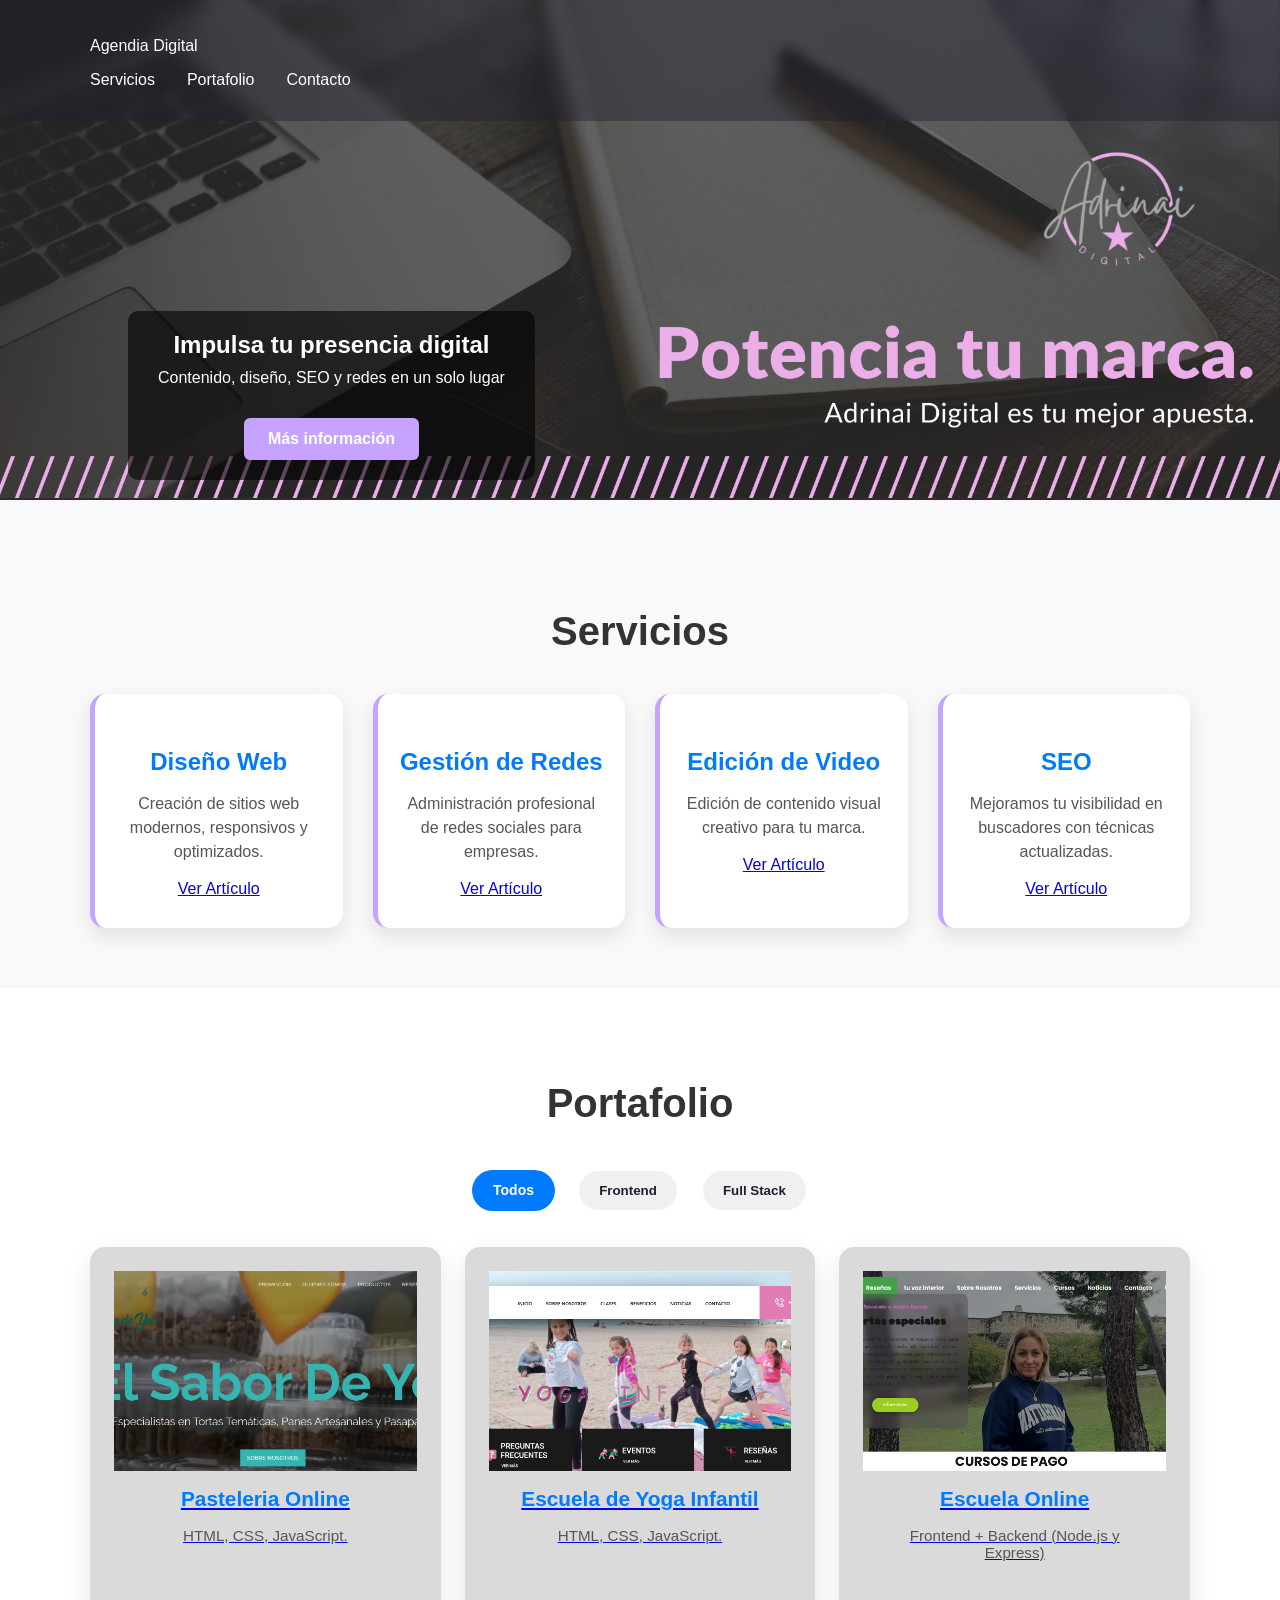
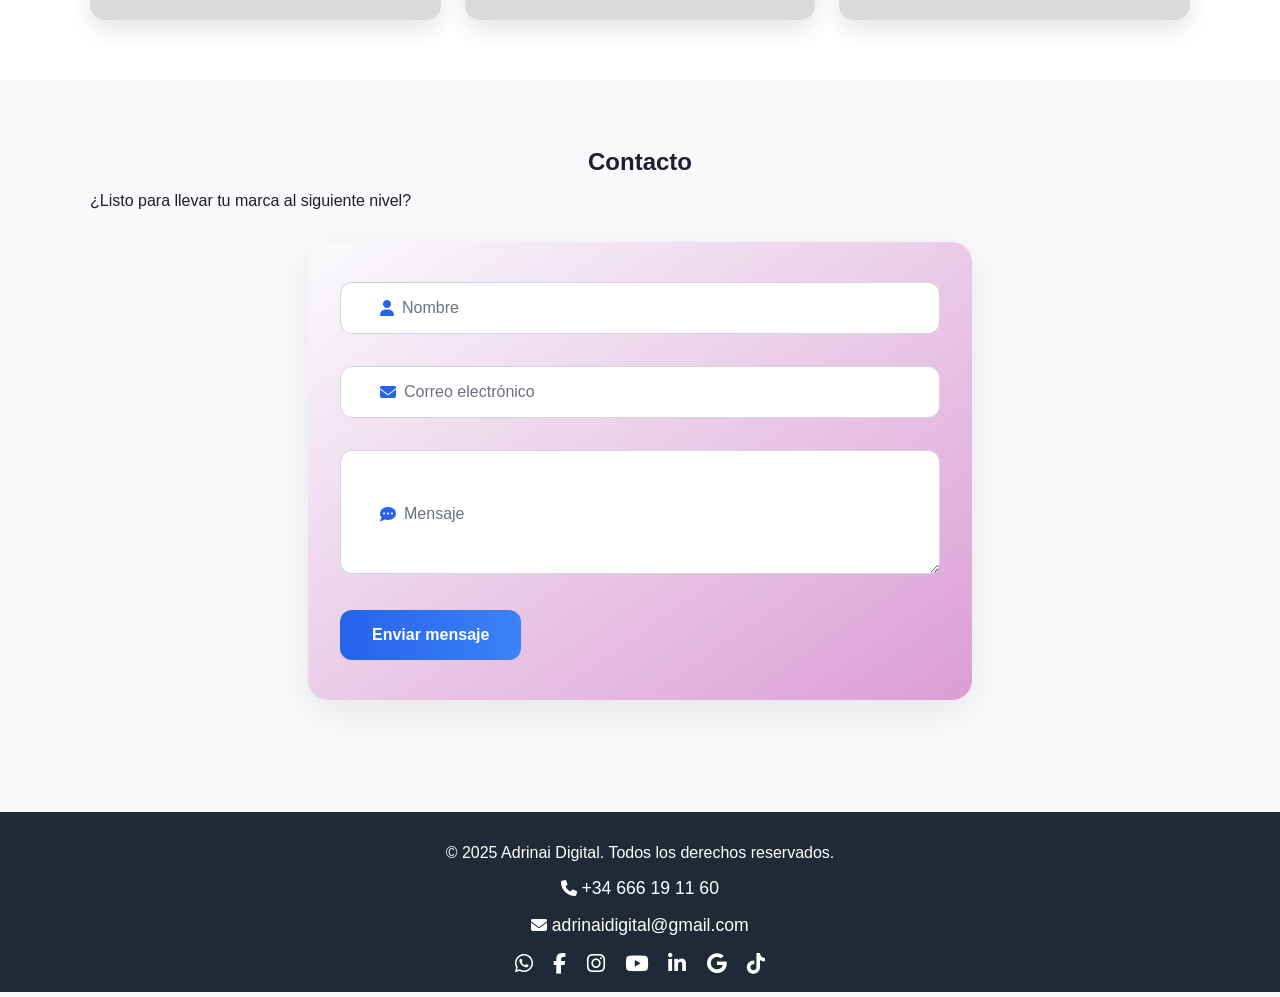
<file: index.html>
<!DOCTYPE html>
<html lang="es">
<head>
  <meta charset="UTF-8" />
  <meta name="viewport" content="width=device-width, initial-scale=1.0" />
  <title>Agencia Digital - Portafolio</title>
  <link rel="shortcut icon" type="image/x-icon" href="images/favicon.ico"/>
  <link rel="stylesheet" href="style.css" />
  <link href="https://unpkg.com/aos@2.3.4/dist/aos.css" rel="stylesheet" />
  <link rel="stylesheet" href="https://cdnjs.cloudflare.com/ajax/libs/font-awesome/6.5.0/css/all.min.css" />
  <link rel="stylesheet" href="https://cdnjs.cloudflare.com/ajax/libs/font-awesome/6.5.0/css/all.min.css" integrity="sha512-/xUj+3OJ7LgICj3e4YXFrW/1NzX9U4D0IpF6OgB/3vNdy1McO3d3eA2JgDcSFr9PZ0Kb1FaElH1tV7t/+L3zNw==" crossorigin="anonymous" referrerpolicy="no-referrer" />

</head>
<body>

  <header>
  <div class="container">
    <h1></h1>Agendia Digital</h1>

    <!-- Botón hamburguesa -->
    <button class="menu-toggle" type="button" aria-label="Abrir menú" aria-expanded="false" aria-controls="main-nav">
      <i class="fas fa-bars"></i>
    </button>

    <nav id="main-nav">
      <ul>
        <li><a href="#servicios">Servicios</a></li>
        <li><a href="#portafolio">Portafolio</a></li>
        <li><a href="#contacto">Contacto</a></li>
      </ul>
    </nav>
  </div>
</header>



  <section class="hero">
  <img src="images/adrinai_digital.png" alt="Portada" class="hero-img">
  <div class="hero-texto">
  <h2>Impulsa tu presencia digital</h2>
  <p>Contenido, diseño, SEO y redes en un solo lugar</p>
  <div class="boton-container">
    <a href="#info" class="boton">Más información</a>
  </div>
</div>
</section>


  <section id="servicios" class="servicios">
  <div class="container">
    <h2>Servicios</h2>
    <div class="grid">
      <div class="card" data-aos="fade-up">
        <h3>Diseño Web</h3>
        <p>Creación de sitios web modernos, responsivos y optimizados.</p>
        <a href="diseno-web.html" class="btn">Ver Artículo</a>
      </div>
      <div class="card" data-aos="fade-up" data-aos-delay="100">
        <h3>Gestión de Redes</h3>
        <p>Administración profesional de redes sociales para empresas.</p>
        <a href="gestion-redes.html" class="btn">Ver Artículo</a>
      </div>
      <div class="card" data-aos="fade-up" data-aos-delay="200">
        <h3>Edición de Video</h3>
        <p>Edición de contenido visual creativo para tu marca.</p>
        <a href="edicion-video.html" class="btn">Ver Artículo</a>
      </div>
      <div class="card" data-aos="fade-up" data-aos-delay="300">
        <h3>SEO</h3>
        <p>Mejoramos tu visibilidad en buscadores con técnicas actualizadas.</p>
        <a href="seo.html" class="btn">Ver Artículo</a>
      </div>
    </div>
  </div>
</section>


  <section id="portafolio" class="portafolio">
  <div class="container">
    <h2>Portafolio</h2>

    <!-- Filtros -->
    <div class="filtros">
      <button class="filtro-btn activo" data-filtro="todos">Todos</button>
      <button class="filtro-btn" data-filtro="frontend">Frontend</button>
      <button class="filtro-btn" data-filtro="fullstack">Full Stack</button>
    </div>

    <!-- Proyectos -->
    <div class="grid portafolio-grid">
      <div class="card frontend">
        <a href="https://adrinai-digital.github.io/elsabordeyei.github.io/" target="_blank" rel="noopener noreferrer">
          <img src="images/EL SABOR DE YEI.png" alt="PASTELERIA">
          <h3>Pasteleria Online</h3>
          <p>HTML, CSS, JavaScript.</p>
        </a>
      </div>

      <div class="card frontend">
        <a href="https://yogadrinai.github.io/" target="_blank" rel="noopener noreferrer">
          <img src="images/YOGA.png" alt="YOGA INFANTIL">
          <h3>Escuela de Yoga Infantil</h3>
          <p>HTML, CSS, JavaScript.</p>
        </a>
      </div>

      <div class="card fullstack">
        <a href="https://autoconocimientoygratitud.com/" target="_blank" rel="noopener noreferrer">
          <img src="images/ESCUELA.png" alt="autoconocimientoygratitud">
          <h3>Escuela Online</h3>
          <p>Frontend + Backend (Node.js y Express)</p>
        </a>
      </div>
    </div>
  </div>
</section>


  <section id="contacto" class="contacto">
    <div class="container">
      <h2>Contacto</h2>
      <p>¿Listo para llevar tu marca al siguiente nivel?</p>
      <form action="https://formsubmit.co/adrinaidigital@gmail.com" method="POST" class="formulario-contacto-pro" data-aos="fade-up">
        <input type="hidden" name="_captcha" value="false" />
        <input type="hidden" name="_template" value="box" />
        <input type="hidden" name="_autoresponse" value="Gracias por contactarnos. Te responderemos pronto." />

        <div class="form-grupo">
          <input type="text" id="nombre" name="name" placeholder=" " required />
          <label for="nombre"><i class="fa fa-user"></i> Nombre</label>
        </div>

        <div class="form-grupo">
          <input type="email" id="email" name="email" placeholder=" " required />
          <label for="email"><i class="fa fa-envelope"></i> Correo electrónico</label>
        </div>

        <div class="form-grupo">
          <textarea id="mensaje" name="message" placeholder=" " rows="5" required></textarea>
          <label for="mensaje"><i class="fa fa-comment-dots"></i> Mensaje</label>
        </div>

        <button type="submit" class="boton-enviar">Enviar mensaje</button>
      </form>
    </div>
  </section>

 <footer>
  <div class="container footer-contenido">
    <p>&copy; 2025 Adrinai Digital. Todos los derechos reservados.</p>
    
    <div class="footer-contacto">
      <p><i class="fas fa-phone"></i> <a href="https://wa.me/34666191160">+34 666 19 11 60</a></p>
      <p><i class="fas fa-envelope"></i> <a href="mailto:adrinaidigital@gmail.com">adrinaidigital@gmail.com</a></p>
    </div>
    
    <div class="footer-redes">
        <a href="https://wa.me/34666191160" aria-label="whatsapp"target="_blank" rel="noopener noreferrer"><i class="fab fa-whatsapp"></i></a>
      <a href="https://www.facebook.com/profile.php?id=61579339311248" aria-label="facebook"target="_blank" rel="noopener noreferrer"><i class="fab fa-facebook-f"></i></a>
      <a href="https://www.instagram.com/adrinai_digital/" aria-label="instagram"target="_blank" rel="noopener noreferrer"><i class="fab fa-instagram"></i></a>
      <a href="https://www.youtube.com/@adrinai_digital" aria-label="youtube"target="_blank" rel="noopener noreferrer"><i class="fab fa-youtube"></i></a>
      <a href="https://www.linkedin.com/in/adrinai-digital-conchi/"aria-label="linkedin" target="_blank" rel="noopener noreferrer"><i class="fab fa-linkedin-in"></i></a>
      <a href="https://" aria-label="Google"><i class="fab fa-google"></i></a>
      <a href="https://www.tiktok.com/@adrinai_digital8" aria-label="tiktok"target="_blank" aria-label="TikTok" rel="noopener noreferrer"><i class="fab fa-tiktok"></i>
</a>

    </div>
  </div>
</footer>


  <script src="https://unpkg.com/aos@2.3.4/dist/aos.js"></script>
  <script>
    AOS.init({
      duration: 1000,
      once: true,
    });
  </script>
  <script>
  const botonesFiltro = document.querySelectorAll(".filtro-btn");
  const proyectos = document.querySelectorAll(".portafolio .card");

  botonesFiltro.forEach(boton => {
    boton.addEventListener("click", () => {
      // Marcar botón activo
      botonesFiltro.forEach(btn => btn.classList.remove("activo"));
      boton.classList.add("activo");

      const filtro = boton.dataset.filtro;

      proyectos.forEach(proyecto => {
        if (filtro === "todos" || proyecto.classList.contains(filtro)) {
          proyecto.style.display = "block";
        } else {
          proyecto.style.display = "none";
        }
      });
    });
  });
</script>
<script>
document.addEventListener('DOMContentLoaded', function () {
  const toggleBtn = document.querySelector('.menu-toggle');
  const nav = document.getElementById('main-nav');
  const icon = toggleBtn.querySelector('i');

  toggleBtn.addEventListener('click', () => {
    document.body.classList.toggle('nav-open');
    const isOpen = document.body.classList.contains('nav-open');

    toggleBtn.setAttribute('aria-expanded', isOpen);

    // Cambiar icono (hamburguesa ↔ X)
    icon.classList.toggle('fa-bars', !isOpen);
    icon.classList.toggle('fa-xmark', isOpen);
  });

  // Cerrar al hacer click en un enlace
  nav.querySelectorAll('a').forEach(link => {
    link.addEventListener('click', () => {
      document.body.classList.remove('nav-open');
      toggleBtn.setAttribute('aria-expanded', false);
      icon.classList.add('fa-bars');
      icon.classList.remove('fa-xmark');
    });
  });
});
</script>


</body>
</html>
</file>
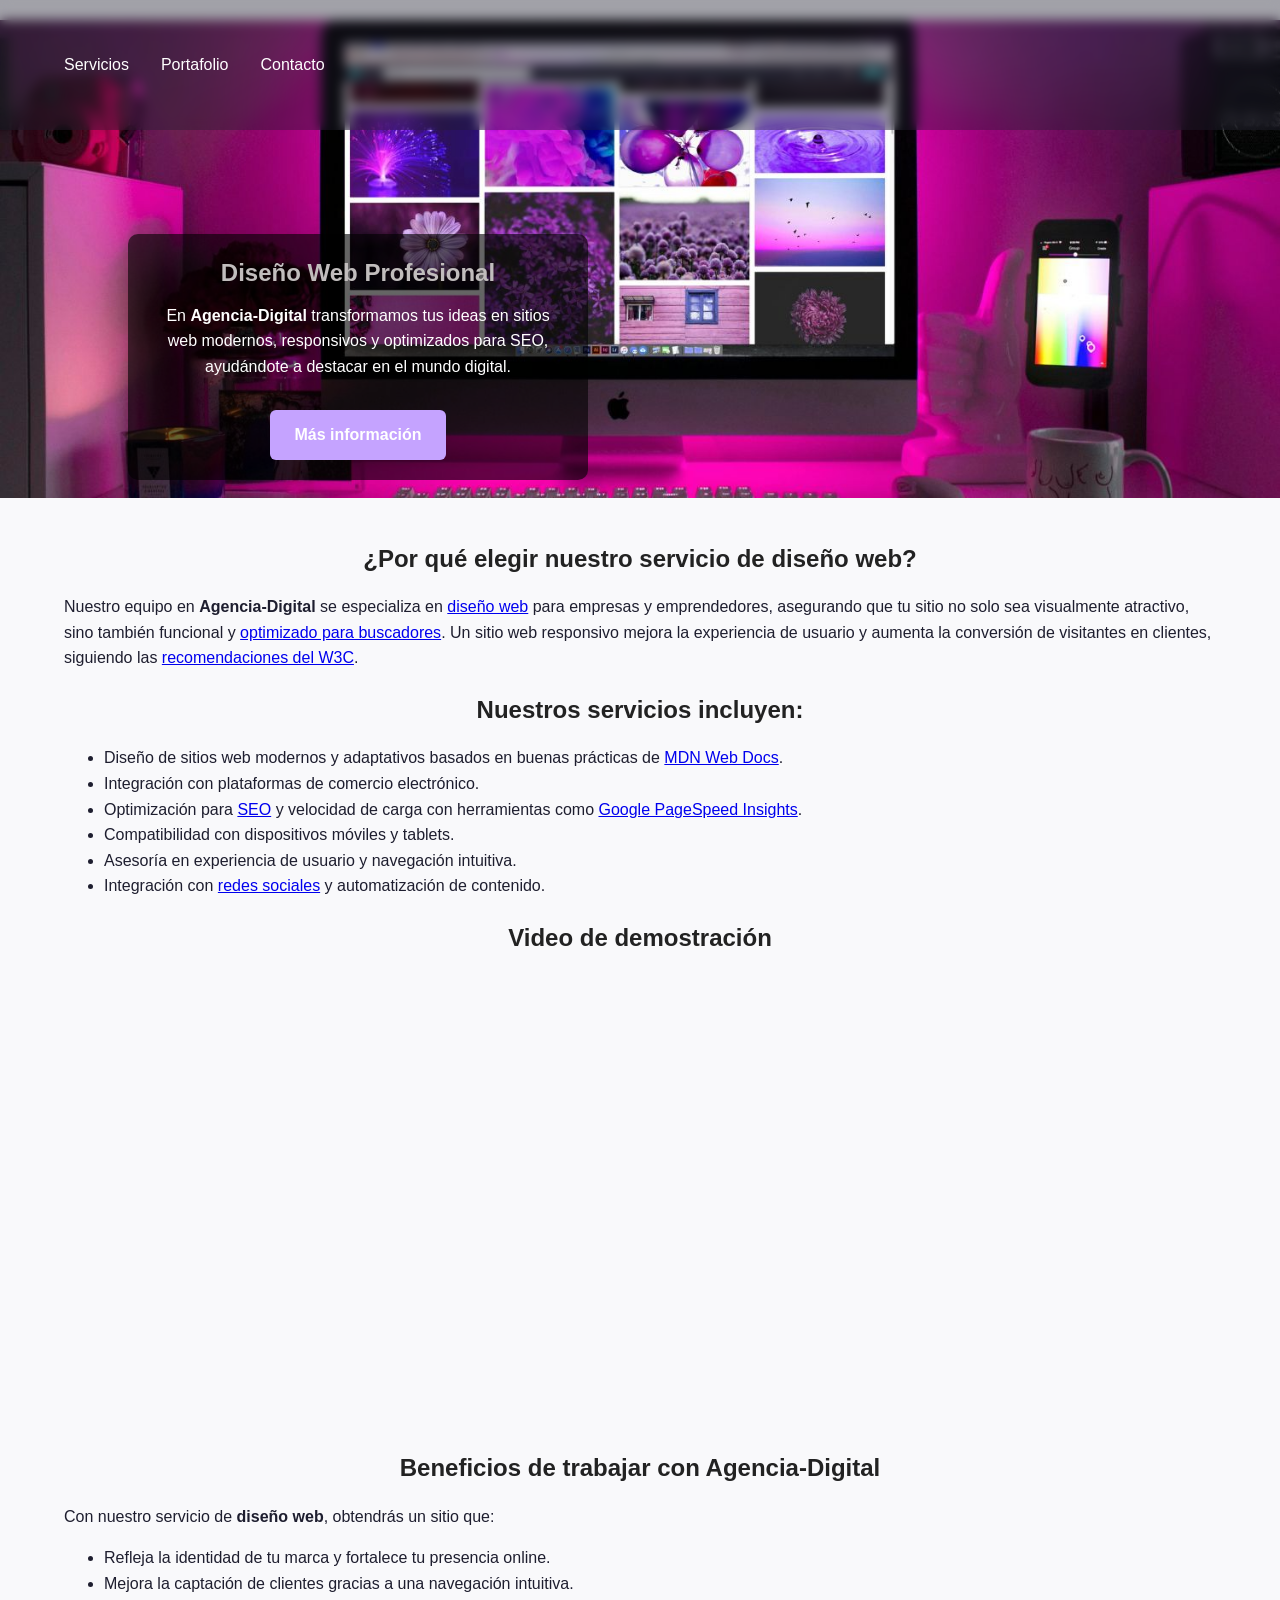
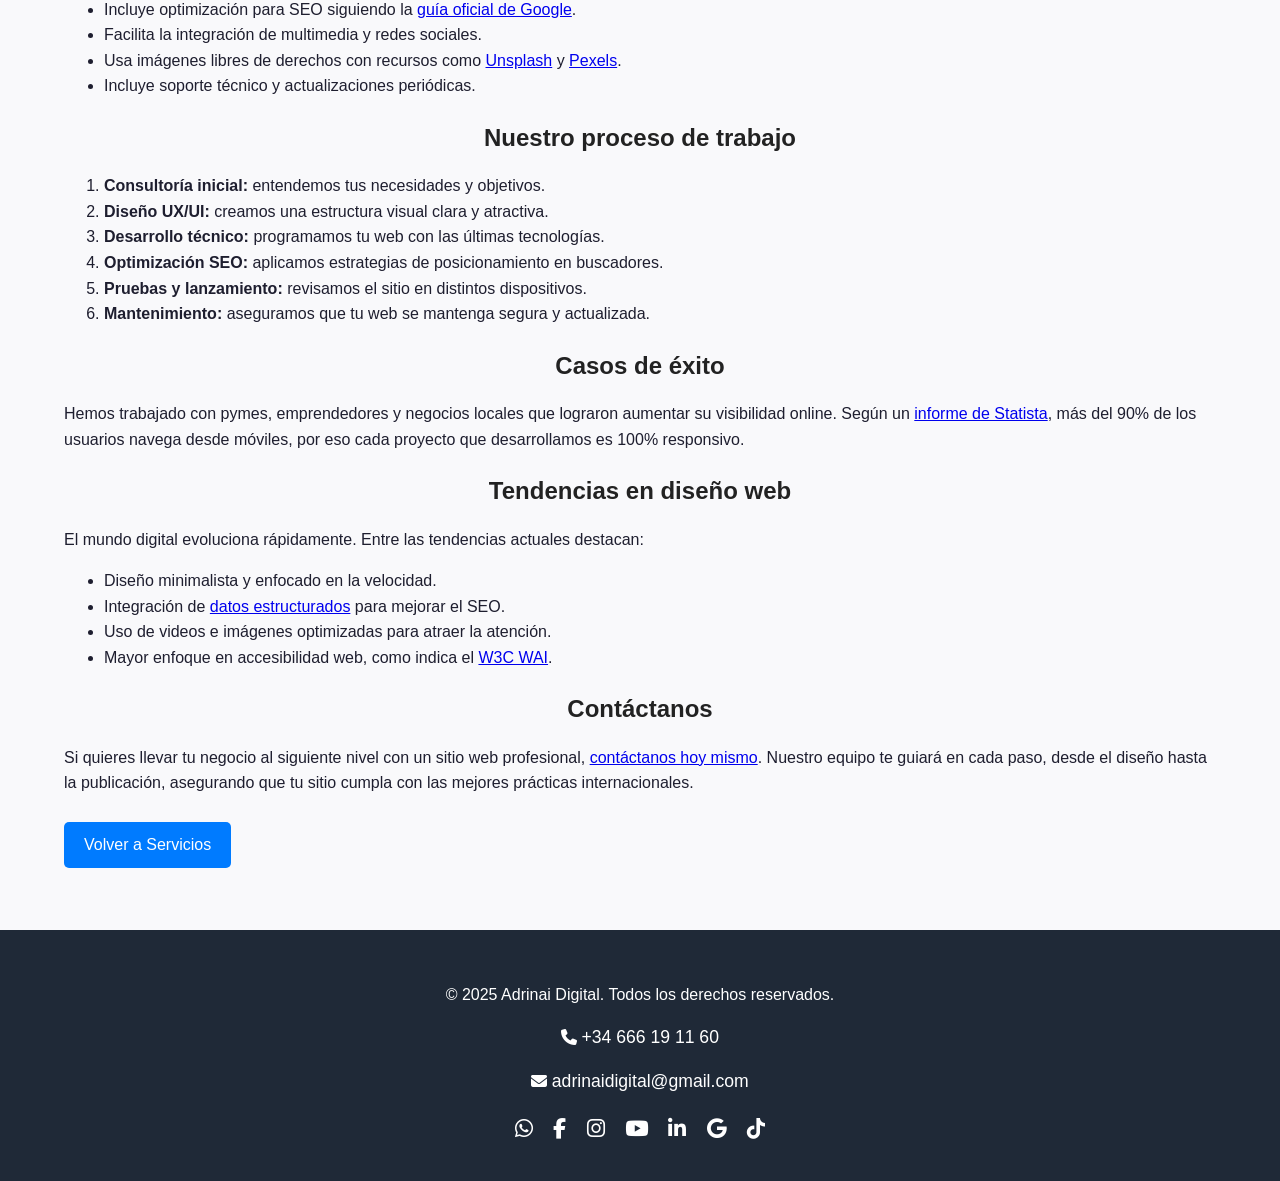
<file: diseno-web.html>
<!DOCTYPE html>
<html lang="es">
<head>
  <meta charset="UTF-8">
  <meta name="viewport" content="width=device-width, initial-scale=1.0">
  <meta name="description" content="Agencia-Digital ofrece diseño web profesional y responsivo para empresas y emprendedores. Creamos sitios web modernos optimizados para SEO, experiencia de usuario y redes sociales.">
  <meta name="keywords" content="diseño web, desarrollo web, sitios web responsivos, agencia digital, SEO, experiencia de usuario, marketing digital">
  <title>Diseño Web Profesional - Agencia-Digital</title>
  <link rel="stylesheet" href="style.css">
  <link href="https://unpkg.com/aos@2.3.4/dist/aos.css" rel="stylesheet" />
  <link rel="stylesheet" href="https://cdnjs.cloudflare.com/ajax/libs/font-awesome/6.5.0/css/all.min.css" />
  <link rel="stylesheet" href="https://cdnjs.cloudflare.com/ajax/libs/font-awesome/6.5.0/css/all.min.css" integrity="sha512-/xUj+3OJ7LgICj3e4YXFrW/1NzX9U4D0IpF6OgB/3vNdy1McO3d3eA2JgDcSFr9PZ0Kb1FaElH1tV7t/+L3zNw==" crossorigin="anonymous" referrerpolicy="no-referrer" />

  <style>
    body { font-family: Arial, sans-serif; margin:0; padding:0; line-height:1.6; }
    .container { max-width: 1200px; margin: auto; padding: 20px; }
    h1,h2,h3 { color: #222; }
    .titulo { color: #c1bdbd; }
    img { max-width: 100%; height: auto; display:block; margin:20px 0; }
    .video-container {position: relative;width: 50%;         /* el video ocupará el 70% del ancho */max-width: 600px;   /* no crecerá más de 600px */margin: 20px auto;  /* lo centra horizontalmente */padding-bottom: 39.25%; /* mantiene proporción 16:9 (70% de 56.25%) */height: 0;overflow: hidden;}

.video-container iframe {position: absolute;top: 0;left: 0;width: 100%;height: 100%;}
    a.btn { display:inline-block; padding:10px 20px; background:#007bff; color:#fff; text-decoration:none; border-radius:5px; margin:10px 0; }
    a.btn:hover { background:#0056b3; }
    .hero {position: relative;width: 100%;max-height: 500px; /* Ajusta según lo que quieras */overflow: hidden;
}

.hero-img {width: 100%;height: 100%;object-fit: cover; /* Esto recorta la imagen para que llene el contenedor sin deformarse */
display: block;
}
    @media (max-width:768px) { .container { padding:10px; } }
  </style>
</head>
<body>
 <header>
  <div class="container">
    <!-- Botón hamburguesa -->
    <button class="menu-toggle" type="button" aria-label="Abrir menú" aria-expanded="false" aria-controls="main-nav">
      <i class="fas fa-bars"></i>
    </button>

    <nav id="main-nav">
      <ul>
        <li><a href="#servicios">Servicios</a></li>
        <li><a href="#portafolio">Portafolio</a></li>
        <li><a href="#contacto">Contacto</a></li>
      </ul>
    </nav>
  </div>
</header>

  <section class="hero">
  <img src="images/pordisenoweb.jpg" alt="Portada" class="hero-img">
  <div class="hero-texto">
  <h2 class="titulo">Diseño Web Profesional</h2>
  <p>En <strong>Agencia-Digital</strong> transformamos tus ideas en sitios web modernos, responsivos y optimizados para SEO, ayudándote a destacar en el mundo digital.</p>
  <div class="boton-container">
    <a href="#info" class="boton">Más información</a>
  </div>
</div>
</section>


  <section class="container">
    
    <h2>¿Por qué elegir nuestro servicio de diseño web?</h2>
    <p>Nuestro equipo en <strong>Agencia-Digital</strong> se especializa en <a href="index.html">diseño web</a> para empresas y emprendedores, asegurando que tu sitio no solo sea visualmente atractivo, sino también funcional y <a href="seo.html">optimizado para buscadores</a>. Un sitio web responsivo mejora la experiencia de usuario y aumenta la conversión de visitantes en clientes, siguiendo las <a href="https://www.w3.org/standards/" target="_blank" rel="noopener noreferrer">recomendaciones del W3C</a>.</p>
    
    <h2>Nuestros servicios incluyen:</h2>
    <ul>
      <li>Diseño de sitios web modernos y adaptativos basados en buenas prácticas de <a href="https://developer.mozilla.org/es/docs/Learn" target="_blank" rel="noopener noreferrer">MDN Web Docs</a>.</li>
      <li>Integración con plataformas de comercio electrónico.</li>
      <li>Optimización para <a href="seo.html">SEO</a> y velocidad de carga con herramientas como <a href="https://pagespeed.web.dev/" target="_blank" rel="noopener noreferrer">Google PageSpeed Insights</a>.</li>
      <li>Compatibilidad con dispositivos móviles y tablets.</li>
      <li>Asesoría en experiencia de usuario y navegación intuitiva.</li>
      <li>Integración con <a href="gestion-redes.html">redes sociales</a> y automatización de contenido.</li>
    </ul>

    <h2>Video de demostración</h2>
    <div class="video-container">
      <iframe src="https://www.youtube.com/embed/TU_VIDEO_DE_EJEMPLO" title="Diseño Web Profesional - Agencia-Digital" frameborder="0" allowfullscreen></iframe>
    </div>

    <h2>Beneficios de trabajar con Agencia-Digital</h2>
    <p>Con nuestro servicio de <strong>diseño web</strong>, obtendrás un sitio que:</p>
    <ul>
      <li>Refleja la identidad de tu marca y fortalece tu presencia online.</li>
      <li>Mejora la captación de clientes gracias a una navegación intuitiva.</li>
      <li>Incluye optimización para SEO siguiendo la <a href="https://developers.google.com/search/docs/fundamentals/seo-starter-guide" target="_blank" rel="noopener noreferrer">guía oficial de Google</a>.</li>
      <li>Facilita la integración de multimedia y redes sociales.</li>
      <li>Usa imágenes libres de derechos con recursos como <a href="https://unsplash.com/" target="_blank" rel="noopener noreferrer">Unsplash</a> y <a href="https://www.pexels.com/" target="_blank" rel="noopener noreferrer">Pexels</a>.</li>
      <li>Incluye soporte técnico y actualizaciones periódicas.</li>
    </ul>

    <h2>Nuestro proceso de trabajo</h2>
    <ol>
      <li><strong>Consultoría inicial:</strong> entendemos tus necesidades y objetivos.</li>
      <li><strong>Diseño UX/UI:</strong> creamos una estructura visual clara y atractiva.</li>
      <li><strong>Desarrollo técnico:</strong> programamos tu web con las últimas tecnologías.</li>
      <li><strong>Optimización SEO:</strong> aplicamos estrategias de posicionamiento en buscadores.</li>
      <li><strong>Pruebas y lanzamiento:</strong> revisamos el sitio en distintos dispositivos.</li>
      <li><strong>Mantenimiento:</strong> aseguramos que tu web se mantenga segura y actualizada.</li>
    </ol>

    <h2>Casos de éxito</h2>
    <p>Hemos trabajado con pymes, emprendedores y negocios locales que lograron aumentar su visibilidad online. Según un <a href="https://www.statista.com/statistics/273963/quarterly-smartphone-market-share-worldwide-by-vendor/" target="_blank" rel="noopener noreferrer">informe de Statista</a>, más del 90% de los usuarios navega desde móviles, por eso cada proyecto que desarrollamos es 100% responsivo.</p>

    <h2>Tendencias en diseño web</h2>
    <p>El mundo digital evoluciona rápidamente. Entre las tendencias actuales destacan:</p>
    <ul>
      <li>Diseño minimalista y enfocado en la velocidad.</li>
      <li>Integración de <a href="https://schema.org/" target="_blank" rel="noopener noreferrer">datos estructurados</a> para mejorar el SEO.</li>
      <li>Uso de videos e imágenes optimizadas para atraer la atención.</li>
      <li>Mayor enfoque en accesibilidad web, como indica el <a href="https://www.w3.org/WAI/" target="_blank" rel="noopener noreferrer">W3C WAI</a>.</li>
    </ul>

    <h2>Contáctanos</h2>
    <p>Si quieres llevar tu negocio al siguiente nivel con un sitio web profesional, <a href="index.html/#contacto">contáctanos hoy mismo</a>. Nuestro equipo te guiará en cada paso, desde el diseño hasta la publicación, asegurando que tu sitio cumpla con las mejores prácticas internacionales.</p>

    <a href="index.html" class="btn">Volver a Servicios</a>
  </section>

   <footer>
  <div class="container footer-contenido">
    <p>&copy; 2025 Adrinai Digital. Todos los derechos reservados.</p>
    
    <div class="footer-contacto">
      <p><i class="fas fa-phone"></i> <a href="https://wa.me/34666191160">+34 666 19 11 60</a></p>
      <p><i class="fas fa-envelope"></i> <a href="mailto:adrinaidigital@gmail.com">adrinaidigital@gmail.com</a></p>
    </div>
    
    <div class="footer-redes">
        <a href="https://wa.me/34666191160" aria-label="whatsapp"target="_blank" rel="noopener noreferrer"><i class="fab fa-whatsapp"></i></a>
      <a href="https://www.facebook.com/profile.php?id=61579339311248" aria-label="facebook"target="_blank" rel="noopener noreferrer"><i class="fab fa-facebook-f"></i></a>
      <a href="https://www.instagram.com/adrinai_digital/" aria-label="instagram"target="_blank" rel="noopener noreferrer"><i class="fab fa-instagram"></i></a>
      <a href="https://www.youtube.com/@adrinai_digital" aria-label="youtube"target="_blank" rel="noopener noreferrer"><i class="fab fa-youtube"></i></a>
      <a href="https://www.linkedin.com/in/adrinai-digital-conchi/"aria-label="linkedin" target="_blank" rel="noopener noreferrer"><i class="fab fa-linkedin-in"></i></a>
      <a href="https://" aria-label="Google"><i class="fab fa-google"></i></a>
      <a href="https://www.tiktok.com/@adrinai_digital8" aria-label="tiktok"target="_blank" aria-label="TikTok" rel="noopener noreferrer"><i class="fab fa-tiktok"></i>
</a>

    </div>
  </div>
</footer>
  
  <script src="https://unpkg.com/aos@2.3.4/dist/aos.js"></script>
  <script>
    AOS.init({
      duration: 1000,
      once: true,
    });
  </script>
  <script>
  const botonesFiltro = document.querySelectorAll(".filtro-btn");
  const proyectos = document.querySelectorAll(".portafolio .card");

  botonesFiltro.forEach(boton => {
    boton.addEventListener("click", () => {
      // Marcar botón activo
      botonesFiltro.forEach(btn => btn.classList.remove("activo"));
      boton.classList.add("activo");

      const filtro = boton.dataset.filtro;

      proyectos.forEach(proyecto => {
        if (filtro === "todos" || proyecto.classList.contains(filtro)) {
          proyecto.style.display = "block";
        } else {
          proyecto.style.display = "none";
        }
      });
    });
  });
</script>
<script>
document.addEventListener('DOMContentLoaded', function () {
  const toggleBtn = document.querySelector('.menu-toggle');
  const nav = document.getElementById('main-nav');
  const icon = toggleBtn.querySelector('i');

  toggleBtn.addEventListener('click', () => {
    document.body.classList.toggle('nav-open');
    const isOpen = document.body.classList.contains('nav-open');

    toggleBtn.setAttribute('aria-expanded', isOpen);

    // Cambiar icono (hamburguesa ↔ X)
    icon.classList.toggle('fa-bars', !isOpen);
    icon.classList.toggle('fa-xmark', isOpen);
  });

  // Cerrar al hacer click en un enlace
  nav.querySelectorAll('a').forEach(link => {
    link.addEventListener('click', () => {
      document.body.classList.remove('nav-open');
      toggleBtn.setAttribute('aria-expanded', false);
      icon.classList.add('fa-bars');
      icon.classList.remove('fa-xmark');
    });
  });
});
</script>
</body>
</html>
</file>
<file: style.css>
:root {
  --primary: #c5a3ff;     /* Lila suave */
  --dark: #1e1e2f;         /* Gris oscuro, casi negro */
  --light: #f9f9fb;
}

body {
  margin: 0;
  font-family: "Segoe UI", sans-serif;
  background: var(--light);
  color: var(--dark);
}

header {
  background: rgba(30, 30, 47, 0.40); /* var(--primary) con 85% opacidad */
  color: white;
  padding: 1rem 0;
  position: fixed;
  width: 100%;
  top: 0;
  left: 0;
  z-index: 1000;
  -webkit-backdrop-filter: blur(6px); /* Soporte para Safari */
  backdrop-filter: blur(6px);       /* suaviza el fondo detrás */
}

.container {
  width: 90%;
  max-width: 1100px;
  margin: auto;
}

nav ul {
  list-style: none;
  display: flex;
  gap: 2rem;
  padding: 0;
}

nav a {
  color: white;
  text-decoration: none;
}
.hero {
  position: relative;
  width: 100%;
  text-align: center;
}

.hero-img {
  width: 100%;
  height: auto;
  display: block;
}

.hero-texto {
  position: absolute; /* para que quede sobre la imagen */
  bottom: 20px; /* lo baja un poco del borde inferior */
  left: 10%; /* mueve el texto hacia la izquierda */
  background: rgba(0, 0, 0, 0.6);
  color: #fff;
  padding: 20px 30px;
  border-radius: 10px;
  max-width: 400px; /* ajusta el ancho del bloque de texto */
}

/* estilos internos del texto */
.hero-texto h2 {
  margin: 0 0 10px;
}

.hero-texto p {
  margin: 0 0 15px;
}

.boton-container {
  text-align: center;
}

.boton {
  display: inline-block;
  padding: 10px 20px;
  background: #fff;
  color: #000;
  text-decoration: none;
  border-radius: 5px;
}
.servicios, .portafolio, .contacto {
  padding: 3rem 0;
}

.servicios .grid, .portafolio .grid {
  display: grid;
  grid-template-columns: repeat(auto-fit, minmax(220px, 1fr));
  gap: 1.5rem;
  margin-top: 2rem;
}
/* Estilos para la sección de servicios */
#servicios {
  background-color: #f9f9f9;
  padding: 60px 20px;
  text-align: center;
}

#servicios h2 {
  font-size: 2.5rem;
  margin-bottom: 40px;
  color: #333;
}

/* Grid para organizar las tarjetas */
#servicios .grid {
  display: grid;
  grid-template-columns: repeat(auto-fit, minmax(250px, 1fr));
  gap: 30px;
}

/* Estilo visual de cada tarjeta */
#servicios .card {
    background: white;
  border-left: 5px solid var(--primary);
  border-radius: 15px;
  padding: 30px 20px;
  box-shadow: 0 8px 20px rgba(0, 0, 0, 0.1);
  transition: transform 0.3s ease, box-shadow 0.3s ease;
  cursor: pointer;
}

#servicios .card:hover {
  transform: translateY(-10px);
  box-shadow: 0 12px 25px rgba(0, 0, 0, 0.2);
}

#servicios .card h3 {
  color: var(--primary);
  font-size: 1.5rem;
  margin-bottom: 15px;
  color: #007bff; /* color llamativo */
}

#servicios .card p {
  font-size: 1rem;
  color: #555;
  line-height: 1.5;
}

.card {
  background: white;
  padding: 1.5rem;
  border-radius: 8px;
  box-shadow: 0 2px 8px rgba(0,0,0,0.05);
}

h2 {
  text-align: center;
  margin-bottom: 1rem;
}

.boton {
  display: inline-block;
  background: var(--primary);
  color: white;
  padding: 0.75rem 1.5rem;
  border-radius: 6px;
  text-decoration: none;
  font-weight: bold;
  margin-top: 1rem;
}

footer {
  background: #1f2937;
  color: white;
  text-align: center;
  padding: 1rem;
  margin-top: 2rem;
}
.footer-redes a {
  color: white;                  /* Blanco puro para máximo contraste */
  font-size: 1.3rem;              /* Tamaño un poco más grande */
  margin: 0 8px;
  transition: transform 0.3s ease, color 0.3s ease;
}

.footer-redes a:hover {
  color: var(--primary);          /* Cambia al lila de tu paleta */
  transform: scale(1.2);          /* Ligeramente más grande al pasar el ratón */
}

.footer-contacto a,
.footer-contacto a i {
  color: white !important; /* Blanco puro y forzado */
  font-size: 1.1rem;
  text-decoration: none;
  transition: transform 0.3s ease, color 0.3s ease;
}

.footer-contacto a:hover,
.footer-contacto a:hover i {
  color: var(--primary) !important; /* Lila de tu paleta */
  transform: scale(1.05);
}

img {
  max-width: 100%;
  height: auto;
  display: block;
  margin-bottom: 1rem;
}

iframe {
  border: none;
  border-radius: 8px;
}

.img-responsive {
  width: 100%;
  height: auto;
  margin-top: 1rem;
  border-radius: 10px;
}

/* ==========================
   FORMULARIO CONTACTO
========================== */
.formulario-contacto-pro {
  background: linear-gradient(145deg, #f9fafb, #dc9dd5); /* Fondo clarito con degradado sutil */
  padding: 2.5rem 2rem;
  border-radius: 20px;
  box-shadow: 0 12px 40px rgba(0,0,0,0.08);
  max-width: 600px;
  width: 90%;
  margin: 2rem auto;
  transition: transform 0.3s ease, box-shadow 0.3s ease;
}

.formulario-contacto-pro:hover {
  transform: translateY(-5px);
  box-shadow: 0 18px 50px rgba(0,0,0,0.12);
}

.form-grupo {
  position: relative;
  margin-bottom: 2rem;
}

.form-grupo input,
.form-grupo textarea {
  width: 100%;
  padding: 1rem 1rem 1rem 2.5rem; /* espacio para iconos */
  border-radius: 12px;
  border: 1px solid #d1d5db;
  font-size: 1rem;
  transition: all 0.3s ease;
  outline: none;
  background: #ffffff; /* Fondo blanco de inputs */
  box-sizing: border-box;
}

.form-grupo textarea {
  resize: vertical;
}

.form-grupo label {
  position: absolute;
  top: 50%;
  left: 2.5rem;
  transform: translateY(-50%);
  color: #6b7280;
  font-size: 1rem;
  pointer-events: none;
  transition: all 0.3s ease;
  display: flex;
  align-items: center;
  gap: 0.5rem;
}

/* Labels flotantes al escribir o enfocar */
.form-grupo input:focus + label,
.form-grupo input:not(:placeholder-shown) + label,
.form-grupo textarea:focus + label,
.form-grupo textarea:not(:placeholder-shown) + label {
  top: -0.7rem;
  left: 1rem;
  font-size: 0.85rem;
  color: #2563eb;
  background: #f9fafb; /* coincide con el fondo del formulario */
  padding: 0 0.25rem;
}

.form-grupo i {
  color: #2563eb;
}

/* Focus inputs */
.form-grupo input:focus,
.form-grupo textarea:focus {
  border: 2px solid #2563eb;
  box-shadow: 0 0 0 3px rgba(37,99,235,0.2);
}

/* Botón */
.boton-enviar {
  background: linear-gradient(90deg, #2563eb, #3b82f6);
  color: white;
  border: none;
  padding: 1rem 2rem;
  font-size: 1rem;
  border-radius: 12px;
  cursor: pointer;
  font-weight: 600;
  transition: all 0.3s ease;
}
.boton:hover,
.boton-enviar:hover {
  transform: scale(1.05);
  background: #a87bff; /* tono más oscuro del lila */
  transform: scale(1.05);
}
.filtros {
  display: flex;
  justify-content: center;
  gap: 1rem;
  margin-bottom: 2rem;
  flex-wrap: wrap;
}

.filtro-btn {
  background-color: white;
  border: 2px solid var(--primary);
  color: var(--primary);
  background-color: var(--light);
  color: var(--accent);
  padding: 0.5rem 1.25rem;
  border-radius: 6px;
  cursor: pointer;
  transition: all 0.3s ease;
  font-weight: 600;
}

.filtro-btn:hover,
.filtro-btn.activo {
  background-color: var(--primary);
  color: white;
  transform: scale(1.05);
}
/* Estilo general del portafolio */
#portafolio {
  background-color: #fff;
  padding: 60px 20px;
  text-align: center;
}

#portafolio h2 {
  font-size: 2.5rem;
  margin-bottom: 40px;
  color: #333;
}

/* Estilo de los botones de filtro */
.filtros {
  margin-bottom: 30px;
}

.filtro-btn {
  background-color: #f0f0f0;
  border: none;
  padding: 12px 20px;
  margin: 5px;
  border-radius: 25px;
  cursor: pointer;
  font-weight: 600;
  transition: background-color 0.3s, transform 0.3s;
}

.filtro-btn.activo,
.filtro-btn:hover {
  background-color: #007bff;
  color: #fff;
  transform: scale(1.05);
}

/* Grid responsiva para las tarjetas del portafolio */
.portafolio-grid {
  display: grid;
  grid-template-columns: repeat(auto-fit, minmax(280px, 1fr));
  gap: 30px;
  margin-top: 20px;
}

/* Tarjetas visuales del portafolio */
.portafolio .card {
  background-color: #DADADA;
  border-radius: 15px;
  overflow: hidden;
  box-shadow: 0 10px 25px rgba(0, 0, 0, 0.1);
  transition: transform 0.3s ease, box-shadow 0.3s ease;
}

.portafolio .card:hover {
  transform: translateY(-8px);
  box-shadow: 0 12px 30px rgba(0, 0, 0, 0.2);
}

.portafolio .card img {
  width: 100%;
  height: 200px;
  object-fit: cover;
  display: block;
}

.portafolio .card h3 {
  font-size: 1.3rem;
  margin: 15px 0 5px;
  color: #007bff;
}

.portafolio .card p {
  font-size: 0.95rem;
  color: #555;
  padding: 0 15px 20px;
}
.menu-toggle {
  display: none; /* oculto por defecto */
}
/* ==========================
   RESPONSIVE - TABLET & MÓVIL
   ========================== */
@media (max-width: 1024px) {
  /* Header: contenedor y nav */
  header .container {
    display: flex;
    flex-direction: column;
    align-items: center;
    text-align: center;
    gap: 1rem;
  }

  /* Ocultar h1 en tablet */
  header h1 {
    display: none;
  }

  /* Menú en columna y centrado */
  nav ul {
    flex-direction: column;
    gap: 1rem;
    align-items: center;
    padding-top: 0.5rem;
  }

  /* Botón hamburguesa visible */
  .menu-toggle {
    display: block;
    background: none;
    border: none;
    font-size: 1.9rem;
    color: #fff;
    cursor: pointer;
  }

  /* Menú móvil cerrado por defecto */
  #main-nav {
    position: absolute;
    top: 60px;
    left: 0;
    width: 100%;
    background: rgba(30, 30, 47, 0.95);
    text-align: center;
    max-height: 0;
    overflow: hidden;
    transition: max-height 0.4s ease;
  }

  /* Menú abierto */
  body.nav-open #main-nav {
    max-height: 300px;
    padding: 1rem 0;
  }

  #main-nav ul {
    flex-direction: column;
    gap: 1rem;
  }

  /* Hero adaptado */
  .hero {
    background-size: contain;
    background-repeat: no-repeat;
    background-position: center top;
    background-color: #1e1e2f;
    height: auto;
    padding: 4rem 1rem;
    text-align: center;
  }

  .hero h2,
  .hero p {
    color: #fff;
  }

  /* Hero texto para móviles */
  .hero-texto {
    position: static;
    margin-top: 15px;
    max-width: 90%;
    text-align: center;
  }

  .hero-texto h2 {
    margin: 0 0 10px;
  }

  .hero-texto p {
    margin: 0 0 15px;
  }

  .boton-container {
    text-align: center;
  }

  .boton {
    display: inline-block;
    padding: 10px 20px;
    background: #fff;
    color: #000;
    text-decoration: none;
    border-radius: 5px;
  }

  /* Secciones con menos padding */
  .servicios, .portafolio, .contacto {
    padding: 2rem 0;
  }

  /* Filtros en columna */
  .filtros {
    flex-direction: column;
    gap: 0.5rem;
  }

  /* Formularios 100% ancho */
  .formulario-contacto-pro {
    padding: 1.5rem;
    width: 100%;
  }

  /* Footer en columna y centrado */
  footer .container {
    display: flex;
    flex-direction: column;
    gap: 1rem;
  }

  footer .footer-contacto,
  footer .footer-redes {
    text-align: center;
  }
}


/* Ajustes extra para móviles pequeños (≤480px) */
@media (max-width: 480px) {
  .hero-texto h1 {
    font-size: 1.8rem;
  }

  .hero-texto p {
    font-size: 0.95rem;
  }

  header .container {
    gap: 0.5rem;
  }

  nav ul {
    gap: 0.8rem;
  }
}
@media (max-width: 768px) {
  .hero-texto {
    position: static;   /* quita absolute */
    margin: 15px auto;  /* centra con margen */
    max-width: 90%;     /* ancho responsivo */
    text-align: center; /* texto centrado */
  }

  .hero {
    height: auto;       /* que se adapte al contenido */
    padding: 3rem 1rem; /* más espacio arriba y abajo */
    background-size: cover;
    background-position: center top;
  }
}
</file>
